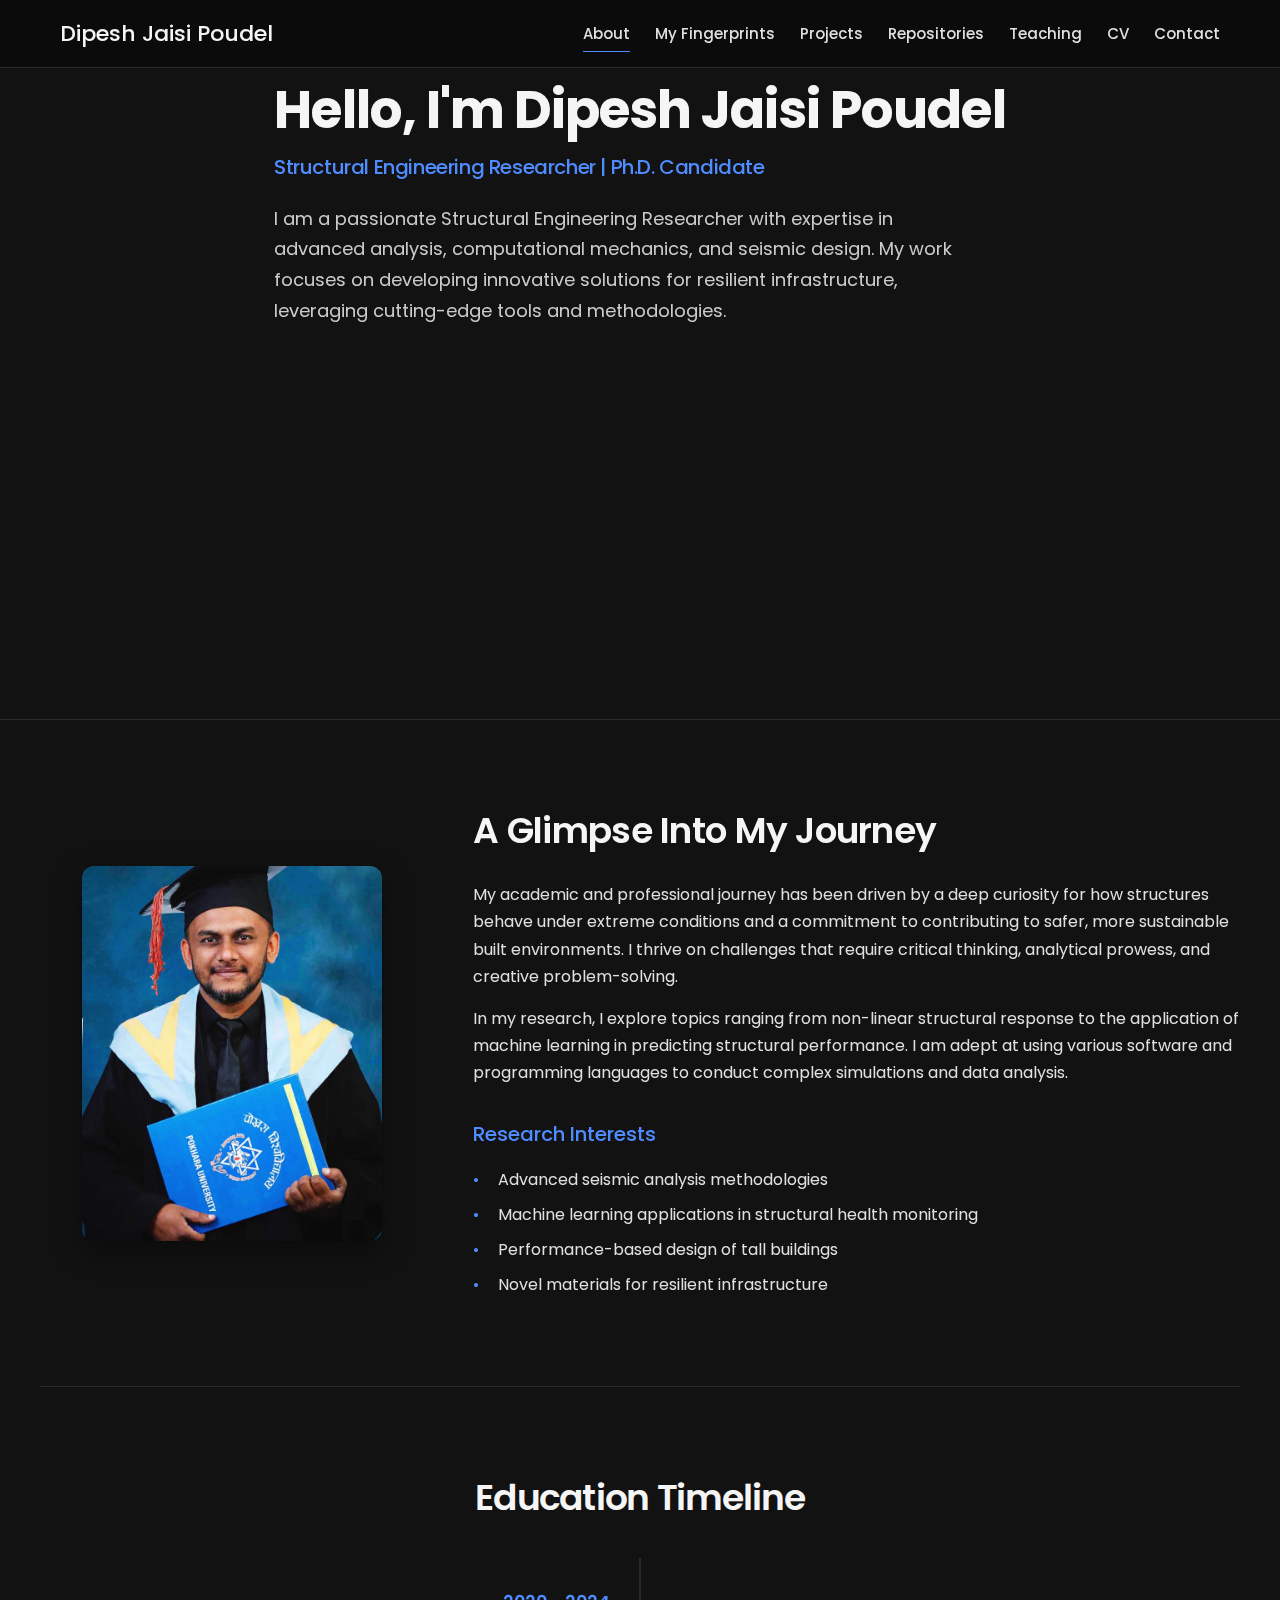
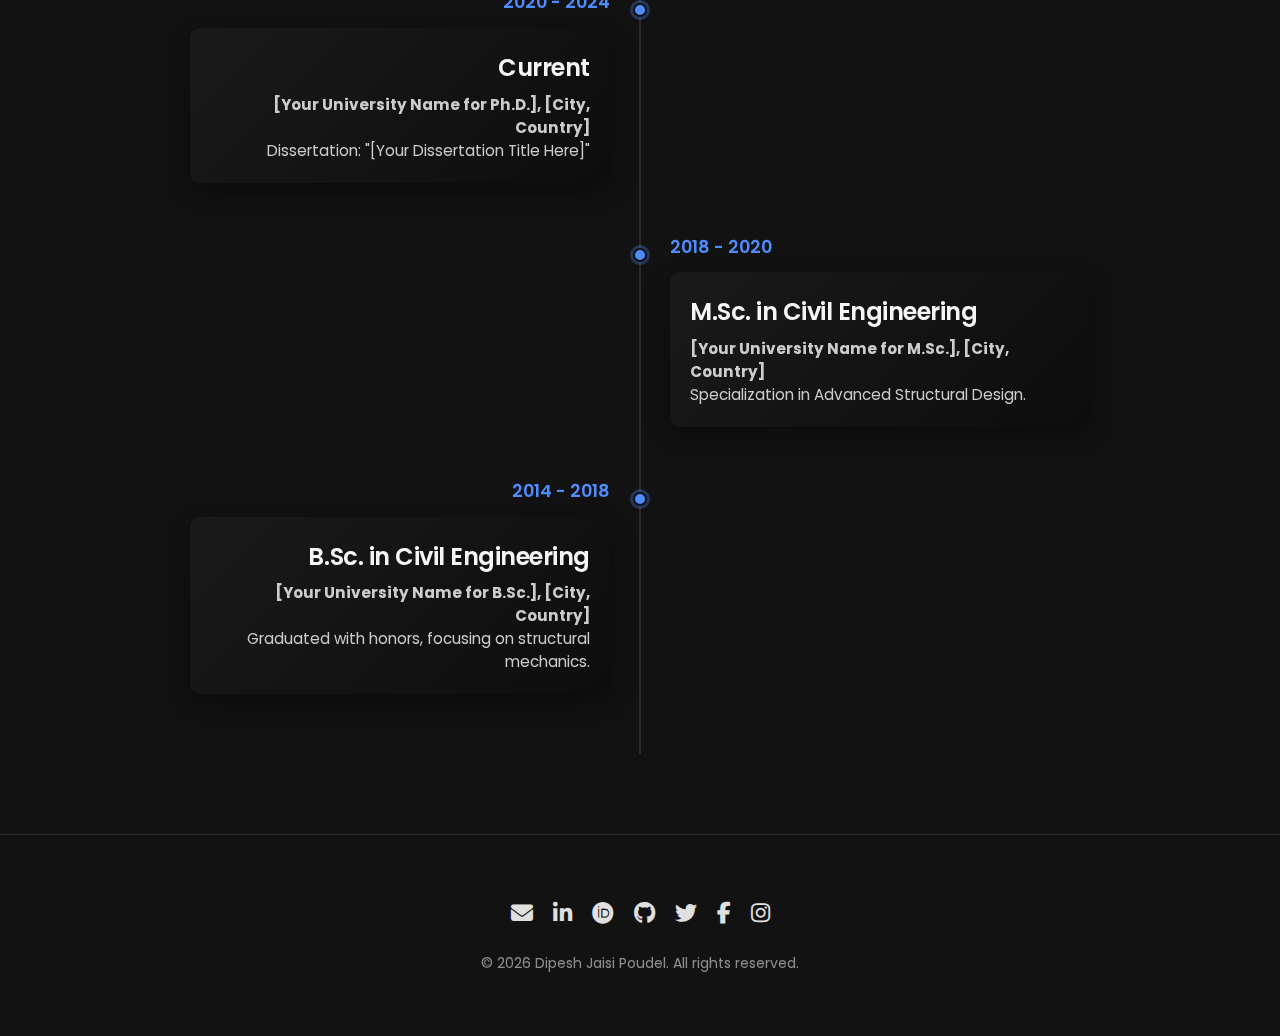
<file: index.html>
<!DOCTYPE html>
<html lang="en">
<head>
    <meta charset="UTF-8">
    <meta name="viewport" content="width=device-width, initial-scale=1.0">
    <meta http-equiv="refresh" content="0;url=about.html">
    <title>Dipesh Jaisi Poudel | Structural Engineering Researcher</title>
</head>
<body>
    <p>Redirecting to About page...</p>
</body>
</html>
</file>
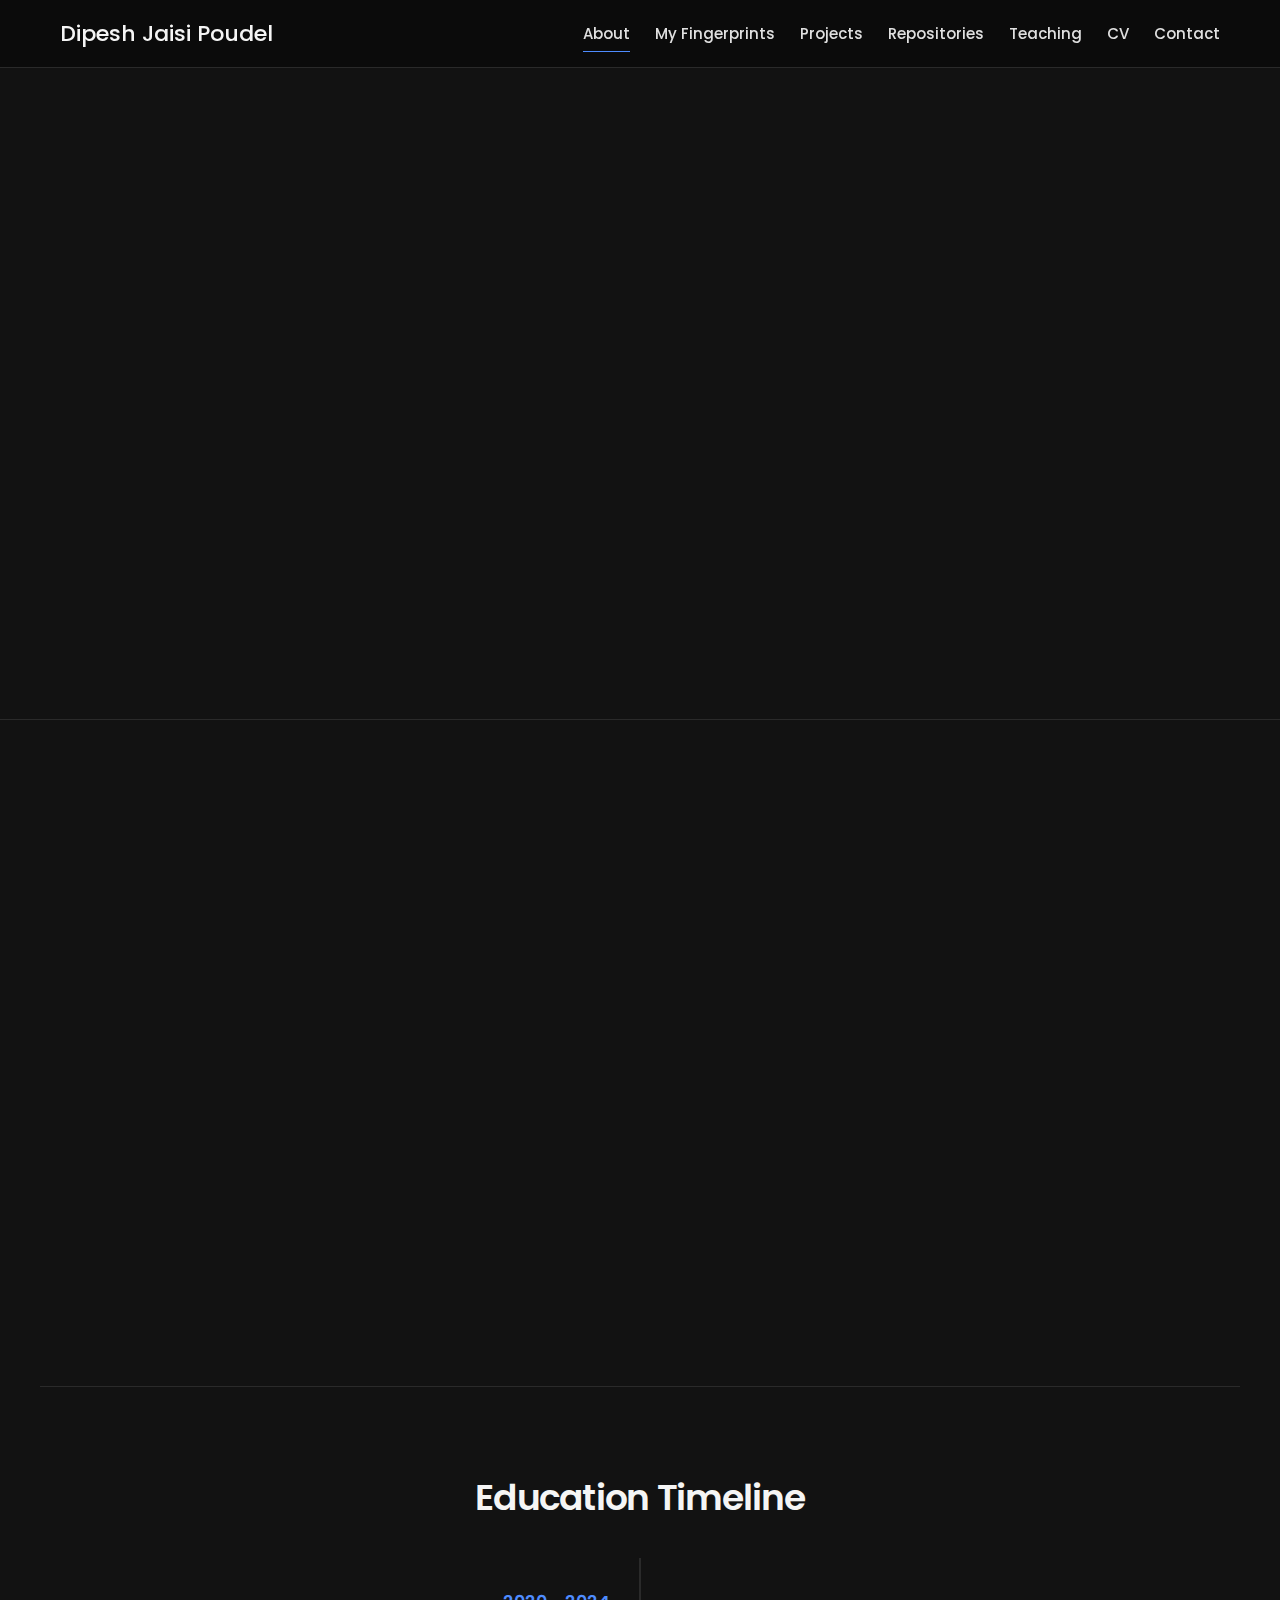
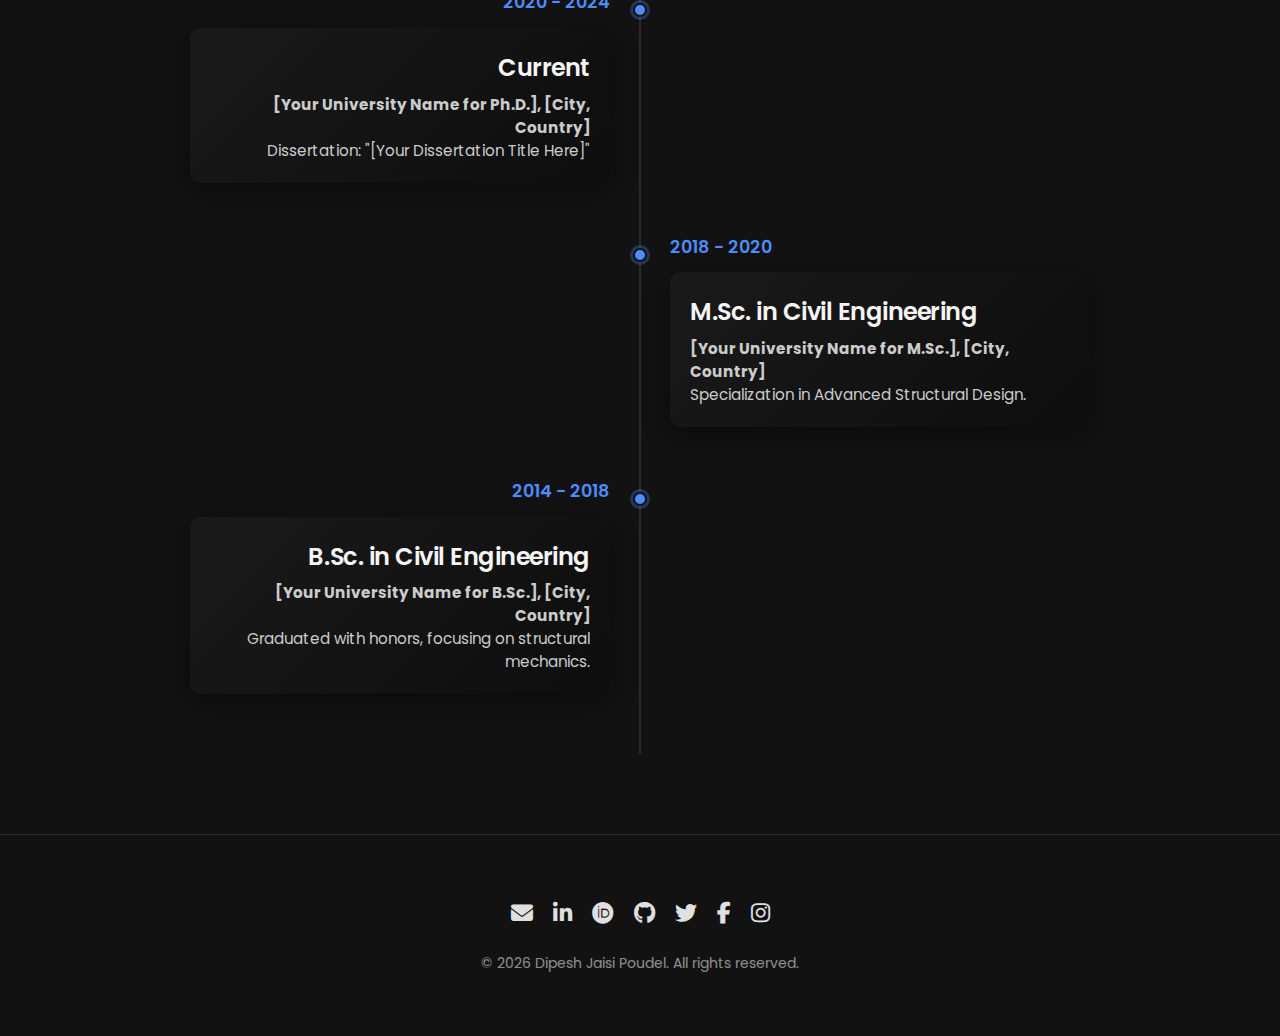
<file: about.html>
<!DOCTYPE html>
<html lang="en">
<head>
    <meta charset="UTF-8">
    <meta name="viewport" content="width=device-width, initial-scale=1.0">
    <title>Dipesh Jaisi Poudel | About</title>
    <link rel="stylesheet" href="https://cdnjs.cloudflare.com/ajax/libs/font-awesome/6.4.0/css/all.min.css">
    <link rel="stylesheet" href="style.css">
    <link href="https://fonts.googleapis.com/css2?family=Poppins:wght@300;400;500;600;700&display=swap" rel="stylesheet">
</head>
<body>
    <header>
        <div class="container header-container">
            <a href="about.html" class="logo">Dipesh Jaisi Poudel</a>
            <nav>
                <button class="hamburger"><i class="fas fa-bars"></i></button>
                <ul class="nav-menu">
                    <li><a href="about.html" class="active">About</a></li>
                    <li><a href="fingerprints.html">My Fingerprints</a></li>
                    <li><a href="projects.html">Projects</a></li>
                    <li><a href="repositories.html">Repositories</a></li>
                    <li><a href="teaching.html">Teaching</a></li>
                    <li><a href="cv.html">CV</a></li>
                    <li><a href="contact.html">Contact</a></li>
                </ul>
            </nav>
        </div>
    </header>

    <main>
        <section class="hero about-section" id="about">
            <div class="container">
                <div class="hero-content">
                    <h1>Hello, I'm Dipesh Jaisi Poudel</h1>
                    <h2>Structural Engineering Researcher | Ph.D. Candidate</h2>
                    <p>I am a passionate Structural Engineering Researcher with expertise in advanced analysis, computational mechanics, and seismic design. My work focuses on developing innovative solutions for resilient infrastructure, leveraging cutting-edge tools and methodologies.</p>
                </div>
            </div>
        </section>

        <section class="about-section container">
            <div class="about-content">
                <div class="about-image">
                    <img src="images/dipesh.webp">
                </div>
                <div class="about-text">
                    <h3>A Glimpse Into My Journey</h3>
                    <p>My academic and professional journey has been driven by a deep curiosity for how structures behave under extreme conditions and a commitment to contributing to safer, more sustainable built environments. I thrive on challenges that require critical thinking, analytical prowess, and creative problem-solving.</p>
                    <p>In my research, I explore topics ranging from non-linear structural response to the application of machine learning in predicting structural performance. I am adept at using various software and programming languages to conduct complex simulations and data analysis.</p>
                    <div class="research-interests">
                        <h4>Research Interests</h4>
                        <ul>
                            <li>Advanced seismic analysis methodologies</li>
                            <li>Machine learning applications in structural health monitoring</li>
                            <li>Performance-based design of tall buildings</li>
                            <li>Novel materials for resilient infrastructure</li>
                        </ul>
                    </div>
                </div>
            </div>
        </section>

        <section class="education-section container" id="education">
            <h2>Education Timeline</h2>
            <div class="timeline">
                <div class="timeline-item">
                    <div class="timeline-dot"></div>
                    <div class="timeline-date">2020 - 2024</div>
                    <div class="timeline-content">
                        <h3>Current</h3>
                        <p><strong>[Your University Name for Ph.D.], [City, Country]</strong></p>
                        <p>Dissertation: "[Your Dissertation Title Here]"</p>
                    </div>
                </div>
                <div class="timeline-item">
                    <div class="timeline-dot"></div>
                    <div class="timeline-date">2018 - 2020</div>
                    <div class="timeline-content">
                        <h3>M.Sc. in Civil Engineering</h3>
                        <p><strong>[Your University Name for M.Sc.], [City, Country]</strong></p>
                        <p>Specialization in Advanced Structural Design.</p>
                    </div>
                </div>
                <div class="timeline-item">
                    <div class="timeline-dot"></div>
                    <div class="timeline-date">2014 - 2018</div>
                    <div class="timeline-content">
                        <h3>B.Sc. in Civil Engineering</h3>
                        <p><strong>[Your University Name for B.Sc.], [City, Country]</strong></p>
                        <p>Graduated with honors, focusing on structural mechanics.</p>
                    </div>
                </div>
            </div>
        </section>

    </main>

    <footer id="contact">
        <div class="container">
          <div class="social-links">
                <a href="mailto:your.email@university.edu"><i class="fas fa-envelope"></i></a>
                <a href="https://www.linkedin.com/in/dipesh-jaisi-poudel-607b641b6/" target="_blank"><i class="fab fa-linkedin-in"></i></a>
                <a href="https://orcid.org/0009-0001-5000-9009" target="_blank"><i class="fab fa-orcid"></i></a>
                <a href="https://github.com/dpoudel18" target="_blank"><i class="fab fa-github"></i></a>
                <a href="https://twitter.com/yourprofile" target="_blank"><i class="fab fa-twitter"></i></a>
                <a href="https://www.facebook.com/dipesh.jaisipoudel" target="_blank"><i class="fab fa-facebook-f"></i></a>
                <a href="https://www.instagram.com/nana_lahio/" target="_blank"><i class="fab fa-instagram"></i></a>
            </div>
            <p class="copyright">© <span id="year"></span> Dipesh Jaisi Poudel. All rights reserved.</p>
        </div>
    </footer>

    <script src="script.js"></script>
</body>
</html>
</file>
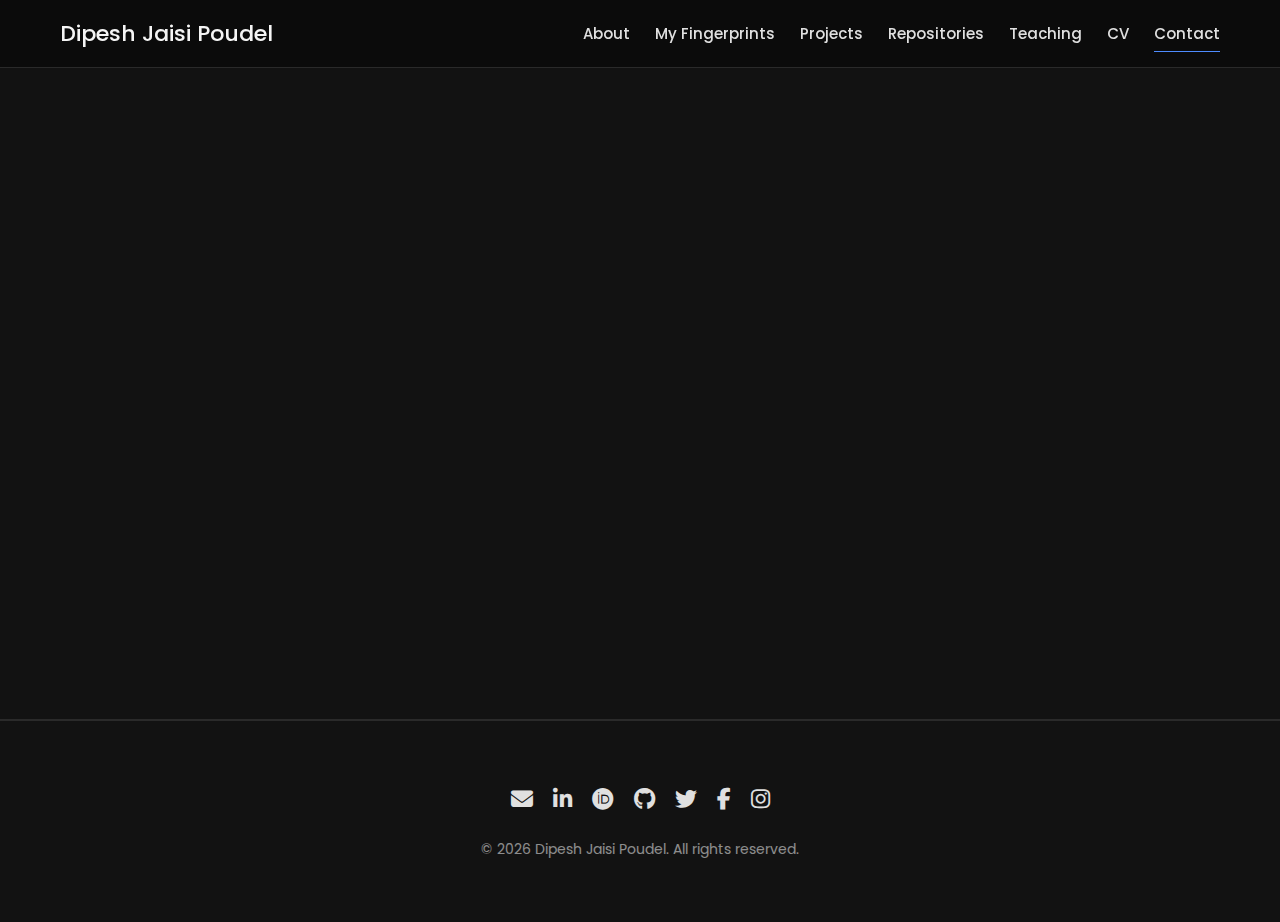
<file: contact.html>
<!DOCTYPE html>
<html lang="en">
<head>
    <meta charset="UTF-8">
    <meta name="viewport" content="width=device-width, initial-scale=1.0">
    <title>Dipesh Jaisi Poudel | Contact</title>
    <link rel="stylesheet" href="https://cdnjs.cloudflare.com/ajax/libs/font-awesome/6.4.0/css/all.min.css">
    <link rel="stylesheet" href="style.css">
    <link href="https://fonts.googleapis.com/css2?family=Poppins:wght@300;400;500;600;700&display=swap" rel="stylesheet">
</head>
<body>
    <header>
        <div class="container header-container">
            <a href="about.html" class="logo">Dipesh Jaisi Poudel</a>
            <nav>
                <button class="hamburger"><i class="fas fa-bars"></i></button>
                <ul class="nav-menu">
                    <li><a href="about.html">About</a></li>
                    <li><a href="fingerprints.html">My Fingerprints</a></li>
                    <li><a href="projects.html">Projects</a></li>
                    <li><a href="repositories.html">Repositories</a></li>
                    <li><a href="teaching.html">Teaching</a></li>
                    <li><a href="cv.html">CV</a></li>
                    <li><a href="contact.html" class="active">Contact</a></li>
                </ul>
            </nav>
        </div>
    </header>

    <main>
        <section class="hero contact-section" id="contact">
            <div class="container">
                <div class="hero-content">
                    <h1>Contact</h1>
                    <h2>Get in Touch</h2>
                    <p>[Insert a brief message, e.g., "Feel free to reach out for collaborations or inquiries about my work."]</p>
              <div class="social-links">
                <a href="mailto:your.email@university.edu"><i class="fas fa-envelope"></i></a>
                <a href="https://www.linkedin.com/in/dipesh-jaisi-poudel-607b641b6/" target="_blank"><i class="fab fa-linkedin-in"></i></a>
                <a href="https://orcid.org/0009-0001-5000-9009" target="_blank"><i class="fab fa-orcid"></i></a>
                <a href="https://github.com/dpoudel18" target="_blank"><i class="fab fa-github"></i></a>
                <a href="https://twitter.com/yourprofile" target="_blank"><i class="fab fa-twitter"></i></a>
                <a href="https://www.facebook.com/dipesh.jaisipoudel" target="_blank"><i class="fab fa-facebook-f"></i></a>
                <a href="https://www.instagram.com/nana_lahio/" target="_blank"><i class="fab fa-instagram"></i></a>
            </div>
                </div>
            </div>
        </section>
    </main>

    <footer id="contact-footer">
        <div class="container">
            <div class="social-links">
                <a href="mailto:your.email@university.edu"><i class="fas fa-envelope"></i></a>
                <a href="https://linkedin.com/in/yourprofile" target="_blank"><i class="fab fa-linkedin-in"></i></a>
                <a href="https://orcid.org/YOUR_ORCID_ID" target="_blank"><i class="fab fa-orcid"></i></a>
                <a href="https://github.com/yourprofile" target="_blank"><i class="fab fa-github"></i></a>
                <a href="https://twitter.com/yourprofile" target="_blank"><i class="fab fa-twitter"></i></a>
                <a href="https://facebook.com/yourprofile" target="_blank"><i class="fab fa-facebook-f"></i></a>
                <a href="https://instagram.com/yourprofile" target="_blank"><i class="fab fa-instagram"></i></a>
            </div>
            <p class="copyright">© <span id="year"></span> Dipesh Jaisi Poudel. All rights reserved.</p>
        </div>
    </footer>

    <script src="script.js"></script>
</body>
</html>
</file>
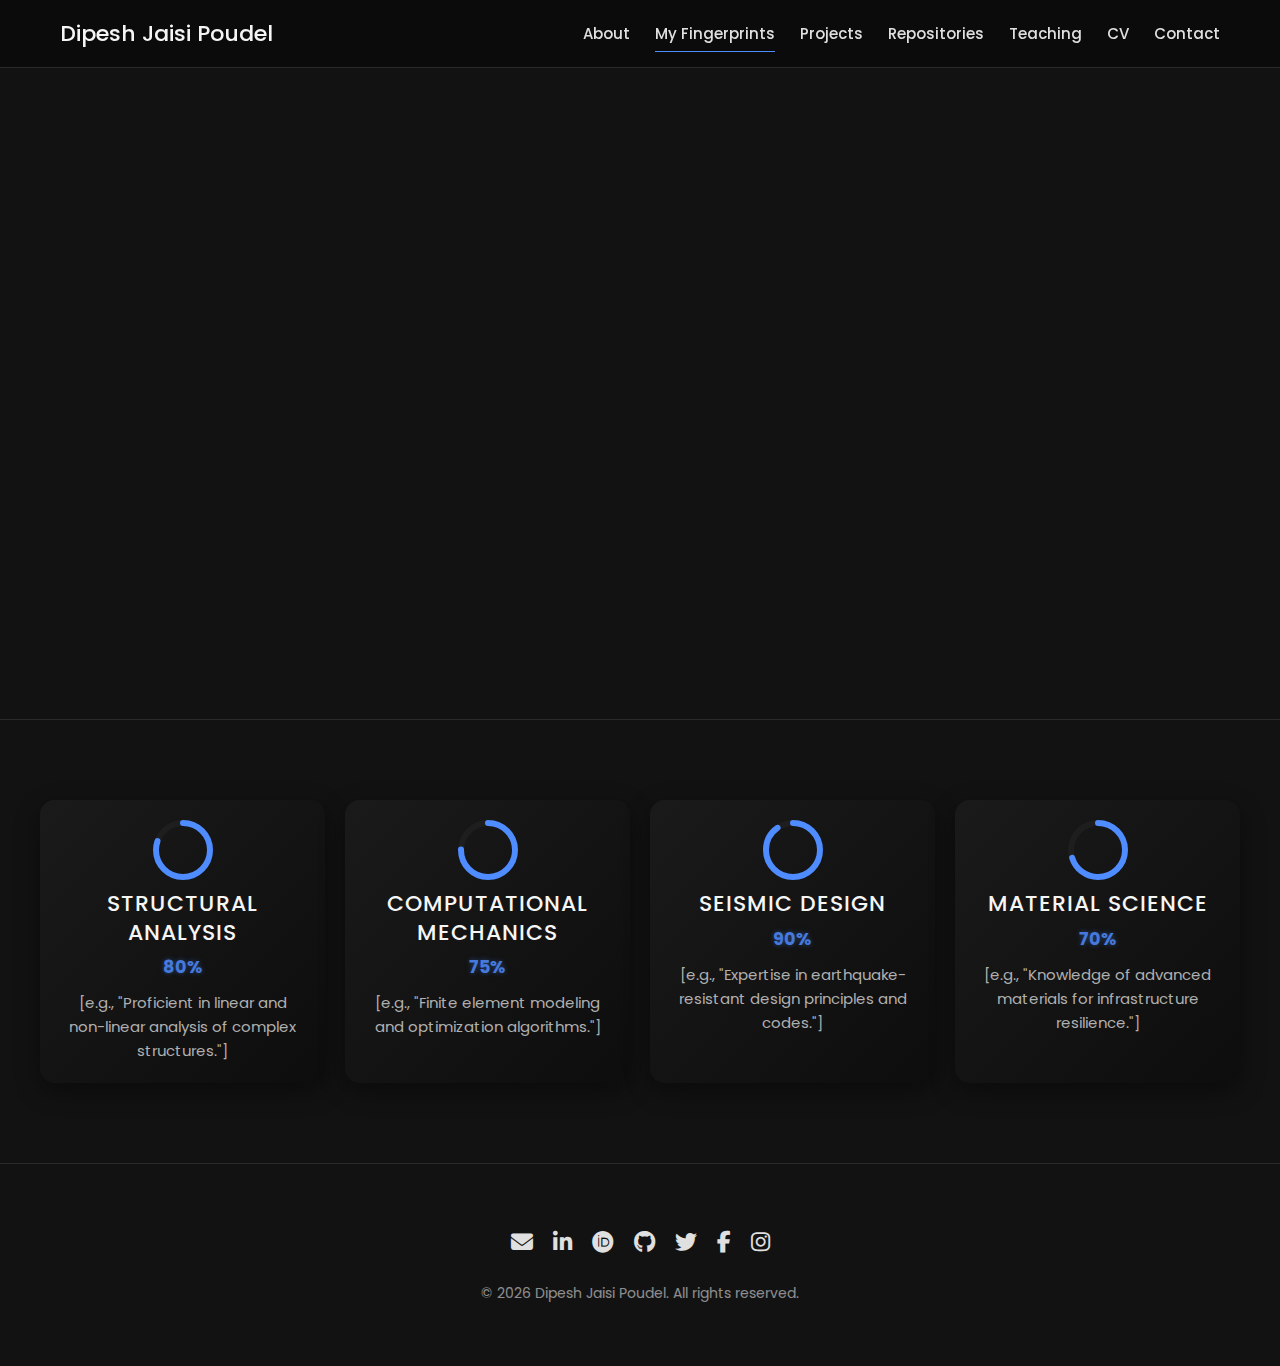
<file: fingerprints.html>
<!DOCTYPE html>
<html lang="en">
<head>
    <meta charset="UTF-8">
    <meta name="viewport" content="width=device-width, initial-scale=1.0">
    <title>Dipesh Jaisi Poudel | My Fingerprints</title>
    <link rel="stylesheet" href="https://cdnjs.cloudflare.com/ajax/libs/font-awesome/6.4.0/css/all.min.css">
    <link rel="stylesheet" href="style.css">
    <link href="https://fonts.googleapis.com/css2?family=Poppins:wght@300;400;500;600;700&display=swap" rel="stylesheet">
</head>
<body>
    <header>
        <div class="container header-container">
            <a href="about.html" class="logo">Dipesh Jaisi Poudel</a>
            <nav>
                <button class="hamburger"><i class="fas fa-bars"></i></button>
                <ul class="nav-menu">
                    <li><a href="about.html">About</a></li>
                    <li><a href="fingerprints.html" class="active">My Fingerprints</a></li>
                    <li><a href="projects.html">Projects</a></li>
                    <li><a href="repositories.html">Repositories</a></li>
                    <li><a href="teaching.html">Teaching</a></li>
                    <li><a href="cv.html">CV</a></li>
                    <li><a href="contact.html">Contact</a></li>
                </ul>
            </nav>
        </div>
    </header>

    <main>
        <section class="hero fingerprints-section" id="fingerprints">
            <div class="container">
                <div class="hero-content">
                    <h1>My Fingerprints</h1>
                    <h2>Skills & Expertise</h2>
                    <p>Highlighting my key strengths and areas of expertise in structural engineering and related fields.</p>
                </div>
            </div>
        </section>

        <section class="fingerprints-section container">
            <div class="fingerprints-grid">
                <div class="fingerprint-item" data-percent="80">
                    <div class="progress-circle">
                        <svg viewBox="0 0 60 60"> <circle class="background" cx="30" cy="30" r="27"></circle> <circle class="progress" cx="30" cy="30" r="27"></circle> </svg>
                    </div>
                    <h4>Structural Analysis</h4>
                    <p class="skill-percentage">80%</p> <p>[e.g., "Proficient in linear and non-linear analysis of complex structures."]</p>
                </div>

                <div class="fingerprint-item" data-percent="75">
                    <div class="progress-circle">
                        <svg viewBox="0 0 60 60">
                            <circle class="background" cx="30" cy="30" r="27"></circle>
                            <circle class="progress" cx="30" cy="30" r="27"></circle>
                        </svg>
                    </div>
                    <h4>Computational Mechanics</h4>
                    <p class="skill-percentage">75%</p>
                    <p>[e.g., "Finite element modeling and optimization algorithms."]</p>
                </div>

                <div class="fingerprint-item" data-percent="90">
                    <div class="progress-circle">
                        <svg viewBox="0 0 60 60">
                            <circle class="background" cx="30" cy="30" r="27"></circle>
                            <circle class="progress" cx="30" cy="30" r="27"></circle>
                        </svg>
                    </div>
                    <h4>Seismic Design</h4>
                    <p class="skill-percentage">90%</p>
                    <p>[e.g., "Expertise in earthquake-resistant design principles and codes."]</p>
                </div>

                <div class="fingerprint-item" data-percent="70">
                    <div class="progress-circle">
                        <svg viewBox="0 0 60 60">
                            <circle class="background" cx="30" cy="30" r="27"></circle>
                            <circle class="progress" cx="30" cy="30" r="27"></circle>
                        </svg>
                    </div>
                    <h4>Material Science</h4>
                    <p class="skill-percentage">70%</p>
                    <p>[e.g., "Knowledge of advanced materials for infrastructure resilience."]</p>
                </div>
                </div>
        </section>
    </main>

    <footer id="contact">
        <div class="container">
        <div class="social-links">
                <a href="mailto:your.email@university.edu"><i class="fas fa-envelope"></i></a>
                <a href="https://www.linkedin.com/in/dipesh-jaisi-poudel-607b641b6/" target="_blank"><i class="fab fa-linkedin-in"></i></a>
                <a href="https://orcid.org/0009-0001-5000-9009" target="_blank"><i class="fab fa-orcid"></i></a>
                <a href="https://github.com/dpoudel18" target="_blank"><i class="fab fa-github"></i></a>
                <a href="https://twitter.com/yourprofile" target="_blank"><i class="fab fa-twitter"></i></a>
                <a href="https://www.facebook.com/dipesh.jaisipoudel" target="_blank"><i class="fab fa-facebook-f"></i></a>
                <a href="https://www.instagram.com/nana_lahio/" target="_blank"><i class="fab fa-instagram"></i></a>
            </div>
            <p class="copyright">© <span id="year"></span> Dipesh Jaisi Poudel. All rights reserved.</p>
        </div>
    </footer>

    <script src="script.js"></script>
</body>
</html>
</file>
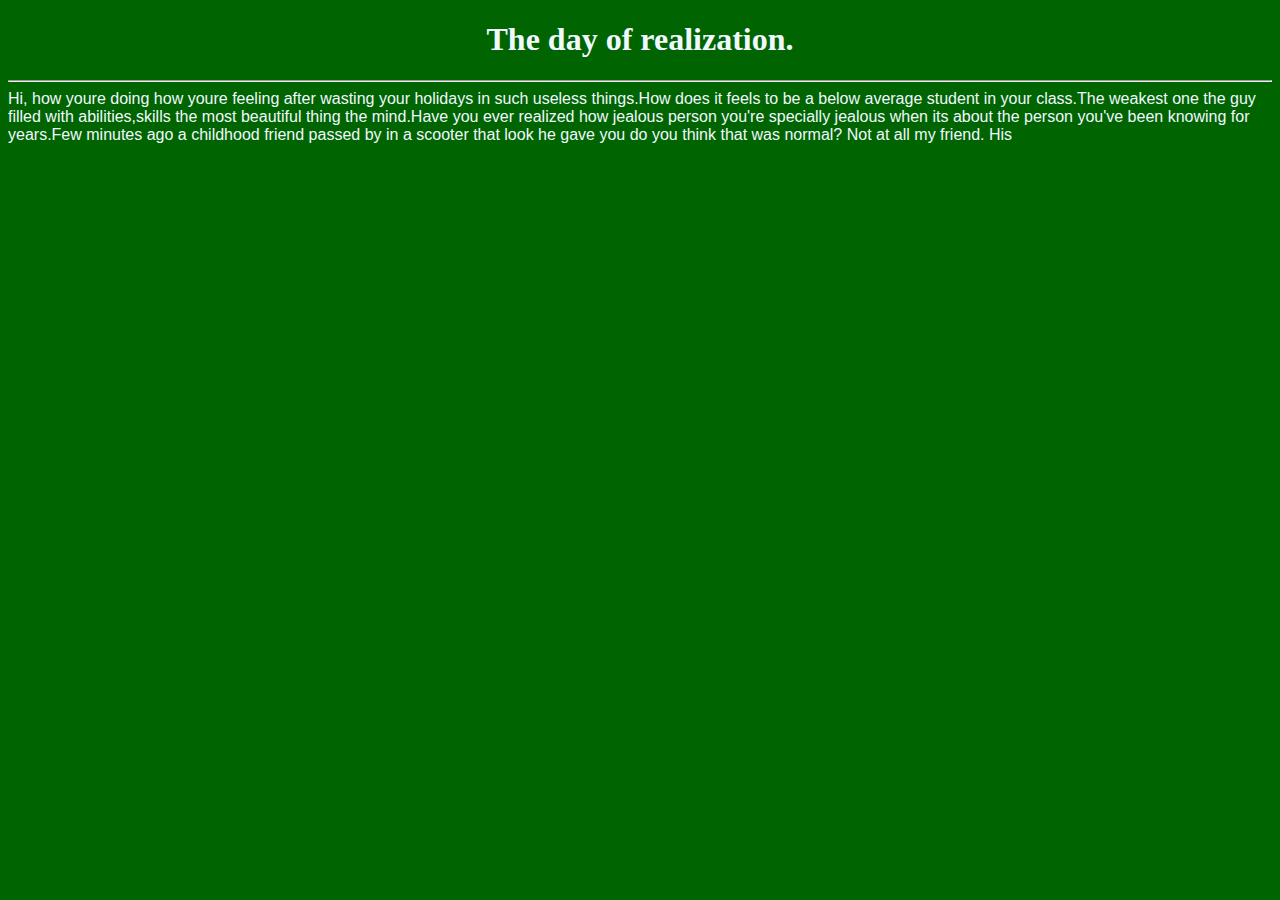
<file: mythoughts.html>
<!DOCTYPE html>
<html lang="en">
<head>
    <meta charset="UTF-8">
    <meta name="viewport" content="width=device-width, initial-scale=1.0">
    <title>Document</title>
    <link rel="stylesheet" href="./mythoughts.css">
</head>
<body>
    <h1>The day of realization.</h1>
    <hr>
    <p1>Hi, how youre doing how youre feeling after wasting your holidays in such useless things.How does it feels to be a below average student in your class.The weakest one the guy 
        filled with abilities,skills the most beautiful thing the mind.Have you ever realized how jealous person you're specially jealous when its about the person you've been knowing for years.Few minutes ago a childhood friend passed by in a scooter that look he gave you do you think
        that was normal? Not at all my friend. His 

    </p1>
</body>
</html>
</file>
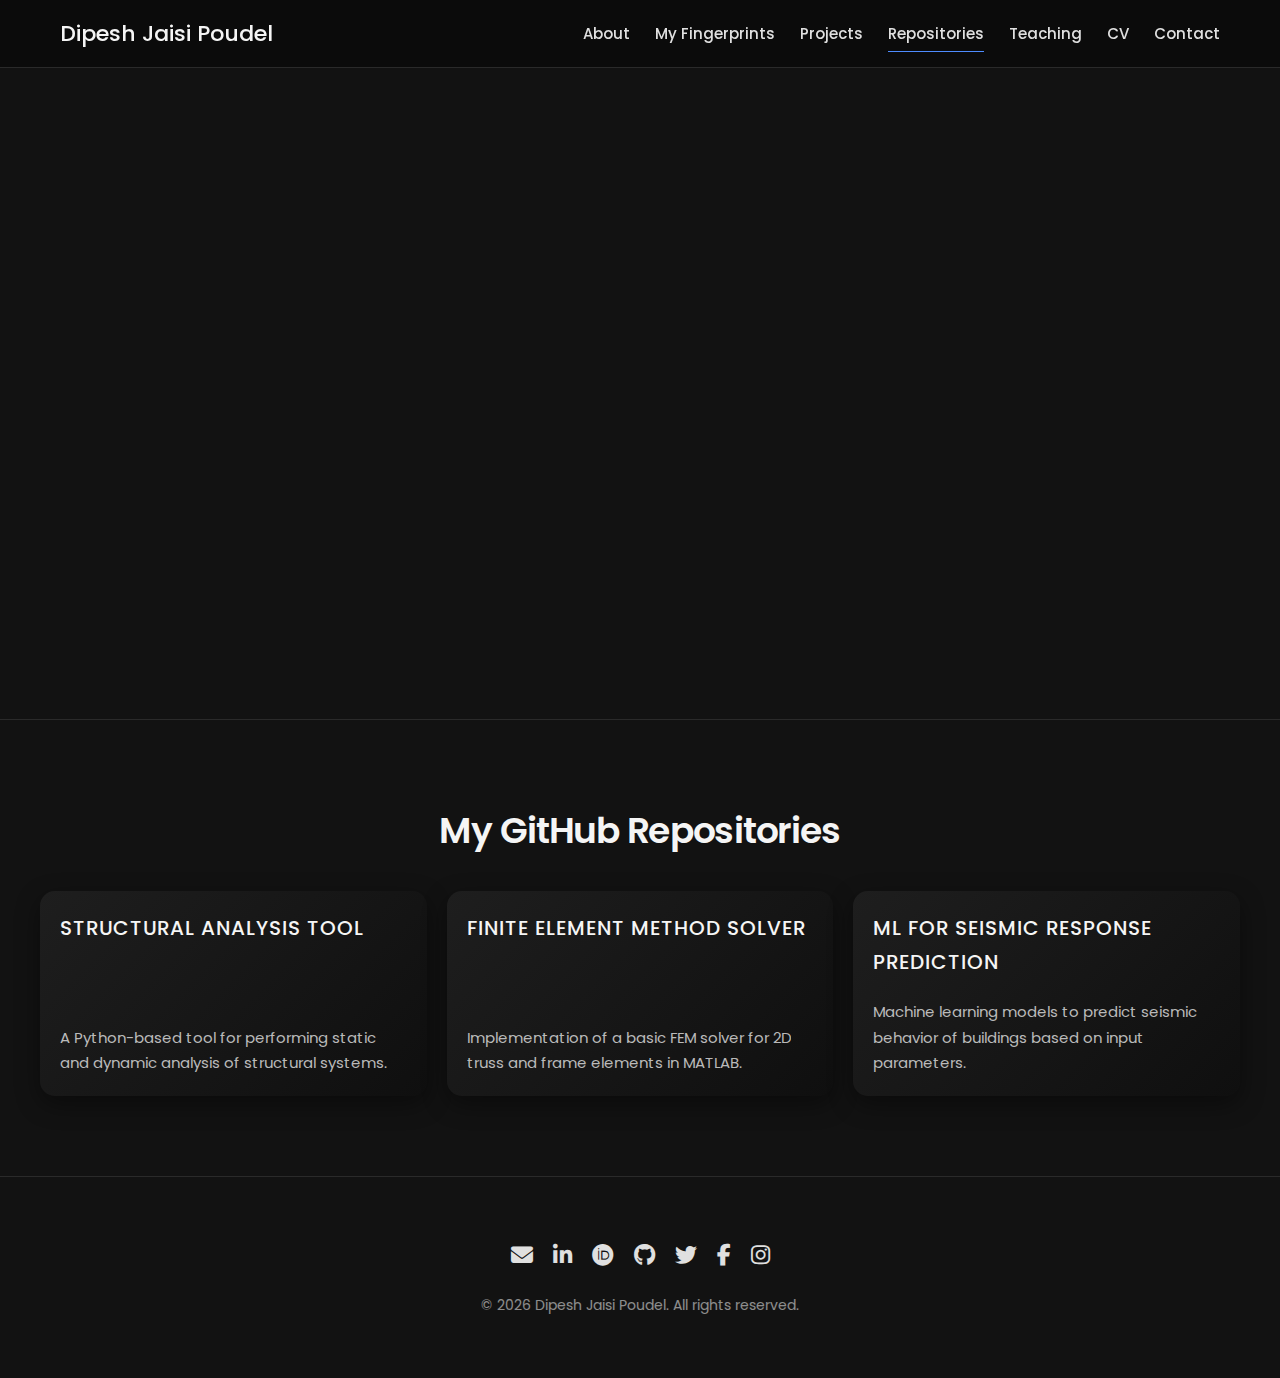
<file: repositories.html>
<!DOCTYPE html>
<html lang="en">
<head>
    <meta charset="UTF-8">
    <meta name="viewport" content="width=device-width, initial-scale=1.0">
    <title>Dipesh Jaisi Poudel | Repositories</title>
    <link rel="stylesheet" href="https://cdnjs.cloudflare.com/ajax/libs/font-awesome/6.4.0/css/all.min.css">
    <link rel="stylesheet" href="style.css">
    <link href="https://fonts.googleapis.com/css2?family=Poppins:wght@300;400;500;600;700&display=swap" rel="stylesheet">
</head>
<body>
    <header>
        <div class="container header-container">
            <a href="about.html" class="logo">Dipesh Jaisi Poudel</a>
            <nav>
                <button class="hamburger"><i class="fas fa-bars"></i></button>
                <ul class="nav-menu">
                    <li><a href="about.html">About</a></li>
                    <li><a href="fingerprints.html">My Fingerprints</a></li>
                    <li><a href="projects.html">Projects</a></li>
                    <li><a href="repositories.html" class="active">Repositories</a></li>
                    <li><a href="teaching.html">Teaching</a></li>
                    <li><a href="cv.html">CV</a></li>
                    <li><a href="contact.html">Contact</a></li>
                </ul>
            </nav>
        </div>
    </header>

    <main>
        <section class="hero repositories-hero-section" id="repositories">
            <div class="container">
                <div class="hero-content">
                    <h1>Repositories</h1>
                    <h2>Code & Open Source Contributions</h2>
                    <p>Explore my GitHub repositories, showcasing my projects, tools, and open-source contributions in structural engineering and computational methods.</p>
                </div>
            </div>
        </section>

        <section class="repositories-section container">
            <h2>My GitHub Repositories</h2>
            <div class="repository-grid">
                <div class="repository-box" data-url="https://github.com/yourusername/structural-analysis-tool">
                    <h4>Structural Analysis Tool</h4>
                    <p>A Python-based tool for performing static and dynamic analysis of structural systems.</p>
                </div>

                <div class="repository-box" data-url="https://github.com/yourusername/fem-solver">
                    <h4>Finite Element Method Solver</h4>
                    <p>Implementation of a basic FEM solver for 2D truss and frame elements in MATLAB.</p>
                </div>

                <div class="repository-box" data-url="https://github.com/yourusername/ml-seismic-prediction">
                    <h4>ML for Seismic Response Prediction</h4>
                    <p>Machine learning models to predict seismic behavior of buildings based on input parameters.</p>
                </div>

                </div>
        </section>
    </main>

    <footer id="contact">
        <div class="social-links">
                <a href="mailto:your.email@university.edu"><i class="fas fa-envelope"></i></a>
                <a href="https://www.linkedin.com/in/dipesh-jaisi-poudel-607b641b6/" target="_blank"><i class="fab fa-linkedin-in"></i></a>
                <a href="https://orcid.org/0009-0001-5000-9009" target="_blank"><i class="fab fa-orcid"></i></a>
                <a href="https://github.com/dpoudel18" target="_blank"><i class="fab fa-github"></i></a>
                <a href="https://twitter.com/yourprofile" target="_blank"><i class="fab fa-twitter"></i></a>
                <a href="https://www.facebook.com/dipesh.jaisipoudel" target="_blank"><i class="fab fa-facebook-f"></i></a>
                <a href="https://www.instagram.com/nana_lahio/" target="_blank"><i class="fab fa-instagram"></i></a>
            </div>
            <p class="copyright">© <span id="year"></span> Dipesh Jaisi Poudel. All rights reserved.</p>
        </div>
    </footer>

    <script src="script.js"></script>
</body>
</html>
</file>
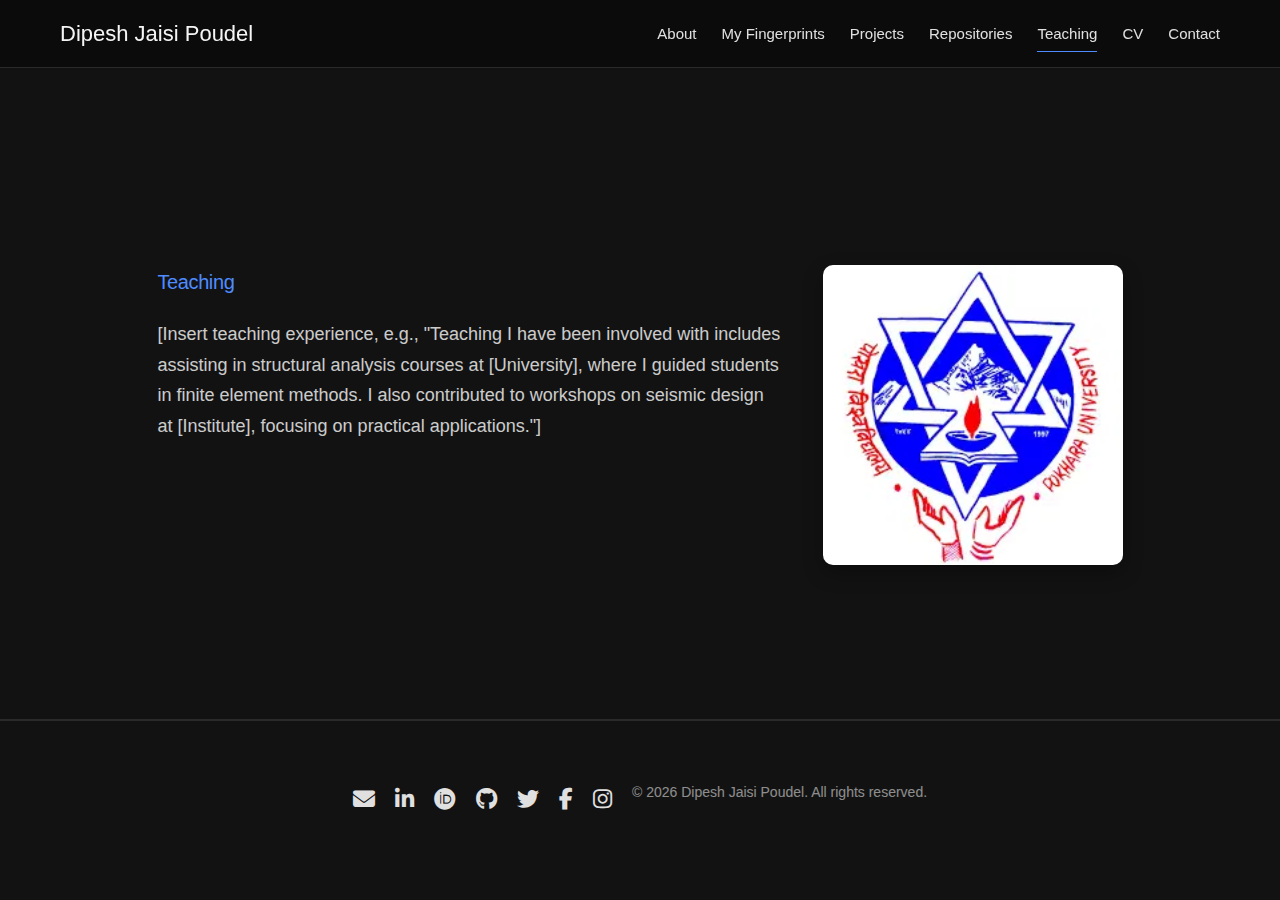
<file: teaching.html>
<!DOCTYPE html>
<html lang="en">
<head>
    <meta charset="UTF-8">
    <meta name="viewport" content="width=device-width, initial-scale=1.0">
    <title>Dipesh Jaisi Poudel | Teaching</title>
    <link rel="stylesheet" href="https://cdnjs.cloudflare.com/ajax/libs/font-awesome/6.4.0/css/all.min.css">
    <link rel="stylesheet" href="style.css">
</head>
<body>
    <header>
        <div class="container header-container">
            <a href="about.html" class="logo">Dipesh Jaisi Poudel</a>
            <nav>
                <button class="hamburger"><i class="fas fa-bars"></i></button>
                <ul class="nav-menu">
                    <li><a href="about.html">About</a></li>
                    <li><a href="fingerprints.html">My Fingerprints</a></li>
                    <li><a href="projects.html">Projects</a></li>
                    <li><a href="repositories.html">Repositories</a></li>
                    <li><a href="teaching.html" class="active">Teaching</a></li>
                    <li><a href="cv.html">CV</a></li>
                    <li><a href="contact.html">Contact</a></li>
                </ul>
            </nav>
        </div>
    </header>

    <main>
        <section class="hero teaching-section" id="teaching">
            <div class="container">
                <div class="hero-content">
                    <h1>Teaching</h1>
                    <h2>Educational Contributions</h2>
                    <p>[Insert a brief overview, e.g., "My journey in educating the next generation of engineers through academic and practical experiences."]</p>
                </div>
                <div class="teaching-content">
                    <div class="teaching-text">
                        <h2>Teaching</h2>
                        <div class="teaching-line"></div>
                        <p>[Insert teaching experience, e.g., "Teaching I have been involved with includes assisting in structural analysis courses at [University], where I guided students in finite element methods. I also contributed to workshops on seismic design at [Institute], focusing on practical applications."]</p>
                    </div>
                    <div class="teaching-image">
                        <img src="images/image.webp" alt="Teaching Institute">
                    </div>
                </div>
            </div>
        </section>
    </main>

    <footer id="contact">
        <d<div class="social-links">
                <a href="mailto:your.email@university.edu"><i class="fas fa-envelope"></i></a>
                <a href="https://www.linkedin.com/in/dipesh-jaisi-poudel-607b641b6/" target="_blank"><i class="fab fa-linkedin-in"></i></a>
                <a href="https://orcid.org/0009-0001-5000-9009" target="_blank"><i class="fab fa-orcid"></i></a>
                <a href="https://github.com/dpoudel18" target="_blank"><i class="fab fa-github"></i></a>
                <a href="https://twitter.com/yourprofile" target="_blank"><i class="fab fa-twitter"></i></a>
                <a href="https://www.facebook.com/dipesh.jaisipoudel" target="_blank"><i class="fab fa-facebook-f"></i></a>
                <a href="https://www.instagram.com/nana_lahio/" target="_blank"><i class="fab fa-instagram"></i></a>
            </div>
            <p class="copyright">© <span id="year"></span> Dipesh Jaisi Poudel. All rights reserved.</p>
        </div>
    </footer>

    <script src="script.js"></script>
</body>
</html>
</file>
<file: style.css>
:root {
    --bg-dark: #121212;
    --bg-darker: #0a0a0a;
    --text-light: #e0e0e0;
    --text-lighter: #f5f5f5;
    --accent: #4e8cff;
    --accent-dark: #3a6bc7;
    --border-dark: #2a2a2a;
    --border-light: #3d3d3d;
    /* RGB values for shadows */
    --accent-rgb: 78, 140, 255;
    --accent-dark-rgb: 58, 107, 199;
}

* {
    margin: 0;
    padding: 0;
    box-sizing: border-box;
}

body {
    font-family: "Poppins", sans-serif;
    background-color: var(--bg-dark);
    color: var(--text-light);
    line-height: 1.7;
    -webkit-font-smoothing: antialiased;
}

h1, h2, h3 {
    font-weight: 600;
    color: var(--text-lighter);
    letter-spacing: -0.02em;
}

h4 {
    font-weight: 500;
    color: var(--text-lighter);
}

/* ====== LAYOUT ====== */
.container {
    max-width: 1200px;
    margin: 0 auto;
    padding: 0 20px;
}

/* ====== HEADER ====== */
header {
    position: fixed;
    top: 0;
    left: 0;
    right: 0;
    padding: 15px 0;
    background-color: rgba(10, 10, 10, 0.8);
    backdrop-filter: blur(10px);
    z-index: 100;
    border-bottom: 1px solid var(--border-dark);
}

.header-container {
    display: flex;
    justify-content: space-between;
    align-items: center;
}

.logo {
    font-size: 22px;
    font-weight: 500;
    color: var(--text-lighter);
    text-decoration: none;
}

nav {
    display: flex;
    align-items: center;
}

.nav-menu {
    list-style: none;
    display: flex;
    transition: transform 0.4s ease-in-out;
}

.nav-menu li {
    margin-left: 25px;
    position: relative;
}

.nav-menu li a {
    text-decoration: none;
    color: var(--text-light);
    font-size: 15px;
    font-weight: 500;
    transition: color 0.3s;
}

.nav-menu li a:hover {
    color: var(--accent);
}

.nav-menu li a.active::after {
    content: '';
    position: absolute;
    bottom: -5px;
    left: 0;
    width: 100%;
    height: 1px;
    background-color: var(--accent);
}

/* ====== HAMBURGER MENU ====== */
.hamburger {
    display: none;
    font-size: 24px;
    color: var(--text-light);
    cursor: pointer;
    background: none;
    border: none;
    transition: transform 0.3s ease;
}

.hamburger:hover {
    transform: rotate(90deg);
}


/* ====== HERO SECTION ====== */
.hero {
    min-height: 80vh;
    display: flex;
    align-items: flex-start;
    padding: 100px 0 60px;
    position: relative;
    border-bottom: 1px solid var(--border-dark);
}

.hero-content {
    width: 100%;
    opacity: 0;
    transform: translateY(20px);
    animation: fadeInUp 0.8s ease forwards;
}

.hero h1 {
    font-size: 52px;
    line-height: 1.15;
    margin-bottom: 10px;
    word-break: break-word;
    font-weight: 700;
}

.hero h2 {
    font-size: 20px;
    color: var(--accent);
    margin-bottom: 20px;
    font-weight: 500;
}

.hero p {
    font-size: 18px;
    max-width: 700px;
    opacity: 0.9;
}

/* ====== ABOUT SECTION ====== */
.about-section {
    padding: 80px 0;
}

.about-content {
    display: flex;
    gap: 50px;
    opacity: 0;
    transform: translateY(20px);
    animation: fadeInUp 0.8s ease 0.2s forwards;
    align-items: center;
}

.about-image {
    flex: 1;
    min-width: 300px;
    display: flex;
    justify-content: center;
    align-items: center;
}

.about-image img {
    width: 100%;
    max-width: 300px;
    height: auto;
    border-radius: 12px;
    object-fit: cover;
    box-shadow: 0 10px 30px rgba(0, 0, 0, 0.4);
    transition: transform 0.3s ease;
}

.about-image img:hover {
    transform: scale(1.03);
}

.about-text {
    flex: 2;
}

.about-text h3 {
    font-size: 36px;
    margin-bottom: 20px;
}

.about-text p {
    margin-bottom: 15px;
}

.research-interests {
    margin-top: 30px;
}

.research-interests h4 {
    font-size: 20px;
    margin-bottom: 15px;
    color: var(--accent);
}

.research-interests ul {
    list-style: none;
}

.research-interests li {
    position: relative;
    padding-left: 25px;
    margin-bottom: 8px;
}

.research-interests li::before {
    content: '•';
    position: absolute;
    left: 0;
    color: var(--accent);
}

/* ====== EDUCATION SECTION ====== */
.education-section {
    padding: 80px 0;
    border-top: 1px solid var(--border-dark); /* Add a top border to separate */
}

.education-section h2 {
    font-size: 36px;
    margin-bottom: 30px;
    color: var(--text-lighter);
    text-align: center;
}

.timeline {
    position: relative;
    max-width: 900px;
    margin: 0 auto;
    padding: 20px 0;
}

.timeline::before {
    content: '';
    position: absolute;
    width: 2px;
    background-color: var(--border-dark);
    top: 0;
    bottom: 0;
    left: 50%;
    margin-left: -1px;
}

.timeline-item {
    padding: 10px 0;
    position: relative;
    width: 50%;
    margin-bottom: 30px;
}

.timeline-item:nth-child(odd) {
    left: 0;
    padding-right: 30px;
    text-align: right;
}

.timeline-item:nth-child(even) {
    left: 50%;
    padding-left: 30px;
    text-align: left;
}

.timeline-dot {
    position: absolute;
    width: 14px;
    height: 14px;
    background-color: var(--accent);
    border-radius: 50%;
    top: 25px;
    z-index: 1;
    border: 2px solid var(--bg-dark);
    box-shadow: 0 0 0 3px rgba(var(--accent-rgb), 0.3);
}

.timeline-item:nth-child(odd) .timeline-dot {
    right: -7px;
}

.timeline-item:nth-child(even) .timeline-dot {
    left: -7px;
}

.timeline-date {
    font-size: 1.1em;
    font-weight: 600;
    color: var(--accent);
    margin-bottom: 10px;
}

.timeline-content {
    background: linear-gradient(135deg, #1a1a1a, #0d0d0d);
    border-radius: 10px;
    padding: 20px;
    box-shadow: 0 8px 25px rgba(0, 0, 0, 0.4);
    transition: transform 0.3s ease, box-shadow 0.3s ease;
}

.timeline-content:hover {
    transform: translateY(-5px);
    box-shadow: 0 12px 35px rgba(0, 0, 0, 0.6);
}

.timeline-content h3 {
    font-size: 1.5em;
    margin-bottom: 5px;
    color: var(--text-lighter);
}

.timeline-content p {
    font-size: 0.95em;
    color: #ccc;
    line-height: 1.5;
}


/* ====== FINGERPRINTS SECTION ====== */
.fingerprints-section {
    padding: 80px 0;
}

.fingerprints-grid {
    display: grid;
    grid-template-columns: repeat(auto-fit, minmax(280px, 1fr));
    gap: 20px;
}

.fingerprint-item {
    text-align: center;
    background: linear-gradient(135deg, #1a1a1a, #0d0d0d);
    border-radius: 15px;
    padding: 20px;
    box-shadow: 0 8px 25px rgba(0, 0, 0, 0.4);
    transition: transform 0.3s ease, box-shadow 0.3s ease;
    display: flex;
    flex-direction: column;
    align-items: center;
}

.fingerprint-item:hover {
    transform: translateY(-8px);
    box-shadow: 0 12px 35px rgba(0, 0, 0, 0.6);
}

.fingerprint-item h4 {
    font-size: 22px;
    margin-bottom: 3px;
    color: var(--text-lighter);
    text-transform: uppercase;
    letter-spacing: 1px;
    line-height: 1.3;
}

.fingerprint-item p {
    font-size: 15px;
    opacity: 0.85;
    color: #ccc;
    line-height: 1.6;
    margin-top: 5px;
    max-width: 280px;
}

.fingerprint-item p.skill-percentage {
    font-size: 1.1em;
    color: var(--accent);
    font-weight: bold;
    margin-top: 3px;
    margin-bottom: 5px;
    text-shadow: 0 0 5px rgba(var(--accent-rgb), 0.5);
}


/* Progress Circle Styling */
.progress-circle {
    position: relative;
    width: 60px;
    height: 60px;
    margin-bottom: 10px;
}

.progress-circle svg {
    width: 100%;
    height: 100%;
    transform: rotate(-90deg);
}

.progress-circle .background {
    fill: none;
    stroke: #2a2a2a;
    stroke-width: 6;
    opacity: 0.4;
}

.progress-circle .progress {
    fill: none;
    stroke: var(--accent);
    stroke-width: 6;
    stroke-linecap: round;
    transition: stroke-dashoffset 1.5s ease-out;
}

/* ====== PROJECTS SECTION ====== */
.projects-section {
    padding: 80px 0;
}

.projects-section h2 {
    font-size: 36px;
    margin-bottom: 30px;
    color: var(--text-lighter);
    text-align: center;
}

.project-grid {
    display: grid;
    grid-template-columns: repeat(auto-fit, minmax(300px, 1fr));
    gap: 20px;
}

.project-item {
    background: linear-gradient(135deg, #1e1e1e, #0f0f0f);
    border-radius: 15px;
    overflow: hidden;
    box-shadow: 0 10px 30px rgba(0, 0, 0, 0.5);
    transition: transform 0.4s ease, box-shadow 0.4s ease;
    position: relative;
    overflow: visible;
}

.project-item:hover {
    transform: translateY(-10px) scale(1.05);
    box-shadow: 0 20px 50px rgba(0, 0, 0, 0.7);
}

.project-item img {
    width: 100%;
    height: 200px;
    object-fit: cover;
    filter: brightness(0.9);
    transition: filter 0.3s ease;
}

.project-item:hover img {
    filter: brightness(1.1);
}

.project-info {
    padding: 15px;
    text-align: center;
    background: linear-gradient(to top, #1a1a1a, transparent);
}

.project-info h4 {
    font-size: 20px;
    margin-bottom: 10px;
    color: var(--text-lighter);
    text-transform: uppercase;
    letter-spacing: 1px;
}

.project-info p {
    font-size: 14px;
    opacity: 0.9;
    color: #ccc;
}

.project-item::before {
    content: '';
    position: absolute;
    top: -2px;
    left: -2px;
    right: -2px;
    bottom: -2px;
    background: linear-gradient(45deg, #4e8cff, #ff4e8c, #4e8cff);
    z-index: -1;
    border-radius: 17px;
    filter: blur(10px);
    opacity: 0;
    transition: opacity 0.4s ease;
}

.project-item:hover::before {
    opacity: 0.3;
}

/* ====== REPOSITORIES SECTION ====== */
.repositories-section {
    padding: 80px 0;
}

.repositories-section h2 {
    font-size: 36px;
    margin-bottom: 30px;
    color: var(--text-lighter);
    text-align: center;
}

.repository-grid {
    display: grid;
    grid-template-columns: repeat(auto-fit, minmax(280px, 1fr));
    gap: 20px;
}

.repository-box {
    background: linear-gradient(135deg, #1e1e1e, #0f0f0f);
    border-radius: 15px;
    padding: 20px;
    box-shadow: 0 8px 25px rgba(0, 0, 0, 0.4);
    transition: transform 0.3s ease, box-shadow 0.3s ease;
    cursor: pointer;
    display: flex;
    flex-direction: column;
    justify-content: space-between;
    height: auto;
}

.repository-box:hover {
    transform: translateY(-8px);
    box-shadow: 0 12px 35px rgba(0, 0, 0, 0.6);
}

.repository-box h4 {
    font-size: 20px;
    margin-bottom: 10px;
    color: var(--text-lighter);
    text-transform: uppercase;
    letter-spacing: 1px;
}

.repository-box p {
    font-size: 15px;
    opacity: 0.9;
    color: #ccc;
    margin-top: 10px;
}


/* ====== TEACHING SECTION ====== */
.teaching-section {
    padding: 80px 0;
}

.teaching-content {
    display: flex;
    gap: 40px;
    align-items: flex-start;
    flex-wrap: wrap;
}

.teaching-text {
    flex: 2;
    min-width: 300px;
}

.teaching-item h4 {
    font-size: 20px;
    margin-bottom: 10px;
}

.teaching-item p {
    font-size: 16px;
    opacity: 0.9;
}

.teaching-image {
    flex: 1;
    max-width: 300px;
    min-width: 200px;
    align-self: center;
}

.teaching-image img {
    width: 100%;
    height: auto;
    border-radius: 10px;
    box-shadow: 0 8px 20px rgba(0, 0, 0, 0.3);
}


/* ====== CV SECTION ====== */
.cv-section {
    padding: 80px 0;
    text-align: center;
}

.cv-section h2 {
    font-size: 36px;
    margin-bottom: 30px;
    color: var(--text-lighter);
}

.cv-section a {
    display: inline-block;
    padding: 15px 30px;
    background-color: var(--accent-dark);
    color: var(--text-lighter);
    text-decoration: none;
    border-radius: 8px;
    font-size: 18px;
    font-weight: 500;
    text-transform: none;
    letter-spacing: 0.5px;
    box-shadow: 0 3px 10px rgba(var(--accent-dark-rgb), 0.5);
    transition: background-color 0.3s ease, transform 0.3s ease, box-shadow 0.3s ease;
}

.cv-section a:hover {
    background-color: var(--accent);
    transform: translateY(-3px);
    box-shadow: 0 5px 12px rgba(var(--accent-rgb), 0.5);
}

/* ====== CONTACT SECTION ====== */
.contact-section {
    padding: 80px 0;
    text-align: center;
}

.contact-section h2 {
    font-size: 36px;
    margin-bottom: 30px;
    color: var(--text-lighter);
}

.contact-section .social-links {
    display: flex;
    justify-content: center;
    gap: 30px;
    margin-bottom: 20px;
}

.contact-section .social-links a {
    font-size: 40px;
    color: var(--text-light);
    transition: transform 0.3s ease, color 0.3s ease;
}

.contact-section .social-links a:hover {
    transform: scale(1.2) translateY(-5px);
    color: var(--accent);
}

/* ====== FOOTER ====== */
footer {
    padding: 60px 0;
    text-align: center;
    border-top: 1px solid var(--border-dark);
}

.social-links {
    display: flex;
    justify-content: center;
    gap: 20px;
    margin-bottom: 20px;
}

.social-links a {
    color: var(--text-light);
    font-size: 22px;
    transition: color 0.3s;
}

.social-links a:hover {
    color: var(--accent);
}

.copyright {
    font-size: 14px;
    opacity: 0.6;
}

/* ====== ANIMATIONS ====== */
@keyframes fadeInUp {
    to {
        opacity: 1;
        transform: translateY(0);
    }
}

/* ====== RESPONSIVE DESIGN ====== */
@media (max-width: 768px) {
    .container {
        padding: 0 20px;
    }

    .hamburger {
        display: block;
    }

    .nav-menu {
        position: fixed;
        top: 0;
        right: 0;
        height: 100vh;
        width: 280px;
        background-color: var(--bg-darker);
        flex-direction: column;
        padding: 80px 20px;
        transform: translateX(100%);
        transition: transform 0.4s ease-in-out;
        z-index: 101;
        overflow-y: auto;
        display: flex;
    }

    .nav-menu.active {
        transform: translateX(0);
    }

    header nav > ul:not(.nav-menu.active) {
        display: none;
    }

    .nav-menu li {
        margin: 20px 0;
    }

    .nav-menu a {
        font-size: 18px;
    }


    .hero {
        padding: 80px 0 40px;
        min-height: auto;
    }

    .hero-content {
        margin-top: 20px;
    }

    .hero h1 {
        font-size: 42px;
    }

    .about-section {
        padding: 50px 0;
    }

    .about-content {
        flex-direction: column;
        gap: 30px;
    }

    .about-image {
        min-width: 100%;
    }

    .about-image img {
        max-width: 200px;
    }

    .about-text h3 {
        font-size: 28px;
    }

    .cv-section a {
        padding: 15px 30px;
        font-size: 18px;
    }

    .contact-section .social-links a {
        font-size: 30px;
    }

    .fingerprints-grid {
        grid-template-columns: repeat(auto-fit, minmax(220px, 1fr));
        gap: 15px;
    }

    /* Progress Circle mobile adjustments */
    .progress-circle {
        width: 50px;
        height: 50px;
    }
    .progress-circle .background,
    .progress-circle .progress {
        stroke-width: 5;
    }

    /* Media query for teaching section on smaller screens */
    .teaching-content {
        flex-direction: column;
        gap: 20px;
    }

    .teaching-text,
    .teaching-image {
        min-width: unset;
        max-width: 100%;
    }
    .teaching-image {
        display: flex;
        justify-content: center;
    }
    .teaching-image img {
        max-width: 250px;
    }

    /* Responsive adjustments for timeline */
    .timeline::before {
        left: 20px;
        margin-left: 0;
    }

    .timeline-item {
        width: 100%;
        padding-left: 50px;
        padding-right: 10px;
        left: 0 !important;
        text-align: left; /* Align text left on mobile */
    }

    .timeline-dot {
        left: 13px !important;
        right: auto !important;
    }
}

@media (max-width: 576px) {
    .hero h1 {
        font-size: 32px;
    }

    .hero h2 {
        font-size: 16px;
    }

    .social-links {
        gap: 15px;
    }

    .contact-section .social-links a {
        font-size: 25px;
    }
}
/* Add to style.css */

.cv-viewer-section {
    padding: 80px 0;
    text-align: center; /* Center the title and content */
    border-top: 1px solid var(--border-dark); /* Adds a line like other sections */
}

.cv-viewer-section .section-title { /* Changed from .cv-section h2 */
    font-size: 36px;
    margin-bottom: 30px;
    color: var(--text-lighter);
}

.cv-embed-container {
    background-color: #0d0d0d; /* Slightly darker background for the embed */
    border-radius: 10px;
    box-shadow: 0 10px 30px rgba(0, 0, 0, 0.5);
    overflow: hidden; /* Ensures the iframe corners match the container's border-radius */
    margin: 0 auto;
    max-width: 900px; /* Limit the width for better readability on large screens */
    border: 1px solid var(--border-light);
}

.cv-embed-container iframe {
    display: block; /* Removes extra space below iframe */
    border: none; /* Remove default iframe border */
}

.download-fallback {
    margin-top: 30px;
    font-size: 1.1em;
    color: var(--text-light);
}

.download-fallback a {
    color: var(--accent);
    text-decoration: none;
    font-weight: 600;
}

.download-fallback a:hover {
    text-decoration: underline;
}

/* Responsive adjustments for CV viewer */
@media (max-width: 768px) {
    .cv-viewer-section {
        padding: 50px 0;
    }

    .cv-viewer-section .section-title {
        font-size: 30px;
    }

    .cv-embed-container {
        height: 600px; /* Adjust height for smaller screens */
    }

    .cv-embed-container iframe {
        height: 100%; /* Make iframe fill its container height */
    }
}

@media (max-width: 576px) {
    .cv-viewer-section .section-title {
        font-size: 26px;
    }

    .cv-embed-container {
        height: 500px; /* Further adjust height for very small screens */
    }
}
</file>
<file: mythoughts.css>
h1{
    text-align: center;
    color: aliceblue;
    font-family: cursive;
}
html{
    background-color: darkgreen;
}

p1{
    font: bolder;
    color: aliceblue;
    font-family: 'Segoe UI', Tahoma, Geneva, Verdana, sans-serif;
}
</file>
